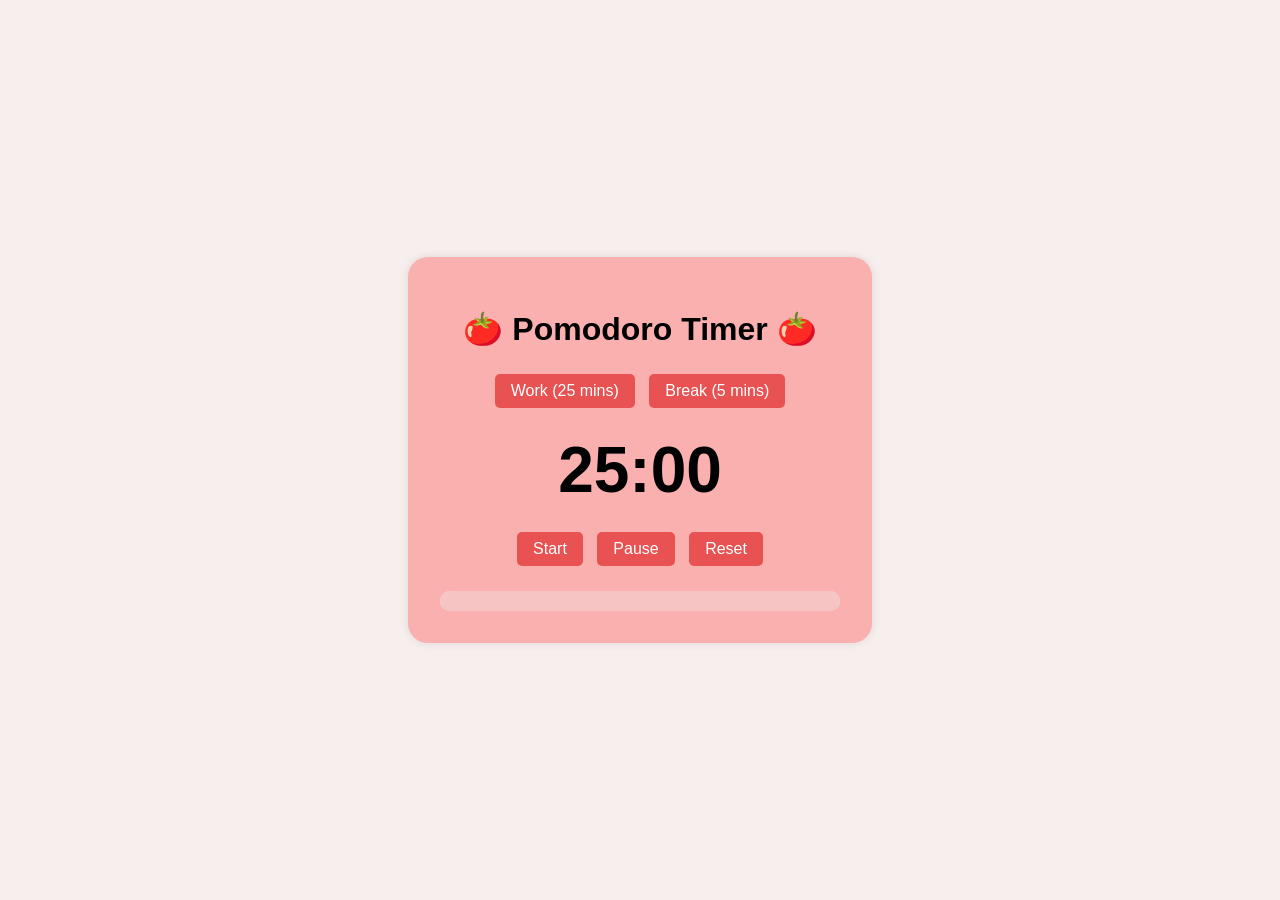
<file: index.html>
<!DOCTYPE html>
<html>
    <head>
        <title>Pomodoro Timer</title>
        <link rel="stylesheet" href="style.css">
    </head>
    <body>
        <div class="container">
            <h1>🍅 Pomodoro Timer 🍅</h1>
            <div class="mode-buttons">
                <button id="workModeBtn">Work (25 mins)</button>
                <button id="breakModeBtn">Break (5 mins)</button>
            </div>
            <div class="timer">
                <span id="minutes">25</span>:<span id="seconds">00</span>
            </div>
            <div class="controls">
                <button id="startBtn">Start</button>
                <button id="pauseBtn">Pause</button>
                <button id="resetBtn">Reset</button>
            </div>
            <div class="progress">
                <div id="progressBar"></div>
            </div>
        </div>
        <script src="script.js"></script>
    </body>
</html>
</file>
<file: style.css>
body {
    font-family: Arial, sans-serif;
    background: #f7eeee;
    display: flex;
    justify-content: center;
    align-items: center;
    height: 100vh;
    margin: 0;
}

.container {
    background: rgb(251, 176, 176);
    padding: 2rem;
    border-radius: 20px;
    text-align: center;
    width: 400px;
    box-shadow: 0 0 10px rgba(0,0,0,0.1);
}

.timer {
    font-size: 4rem;
    font-weight: bold;
    margin: 20px 0;
}

button {
    font-size: 1rem;
    padding: 8px 16px;
    margin: 5px;
    cursor: pointer;
    border: none;
    border-radius: 5px;
    background: #e95252;
    color: white;
}

button:hover {
    background: #7f0b15;
}

.progress {
    width: 100%;
    background: #e0e0e0;
    border-radius: 10px;
    margin-top: 20px;
    height: 20px;
}

#progressBar {
    width: 100%;
    height: 20px;
    background: #f7c4c4;
    border-radius: 10px;
    transition: width 0.1s linear;
}
</file>
<file: Pomodoro Timer/style.css>
body {
    font-family: Arial, sans-serif;
    background: #f7eeee;
    display: flex;
    justify-content: center;
    align-items: center;
    height: 100vh;
    margin: 0;
}

.container {
    background: rgb(251, 176, 176);
    padding: 2rem;
    border-radius: 20px;
    text-align: center;
    width: 400px;
    box-shadow: 0 0 10px rgba(0,0,0,0.1);
}

.timer {
    font-size: 4rem;
    font-weight: bold;
    margin: 20px 0;
}

button {
    font-size: 1rem;
    padding: 8px 16px;
    margin: 5px;
    cursor: pointer;
    border: none;
    border-radius: 5px;
    background: #e95252;
    color: white;
}

button:hover {
    background: #7f0b15;
}

.progress {
    width: 100%;
    background: #e0e0e0;
    border-radius: 10px;
    margin-top: 20px;
    height: 20px;
}

#progressBar {
    width: 100%;
    height: 20px;
    background: #f7c4c4;
    border-radius: 10px;
    transition: width 0.1s linear;
}
</file>
